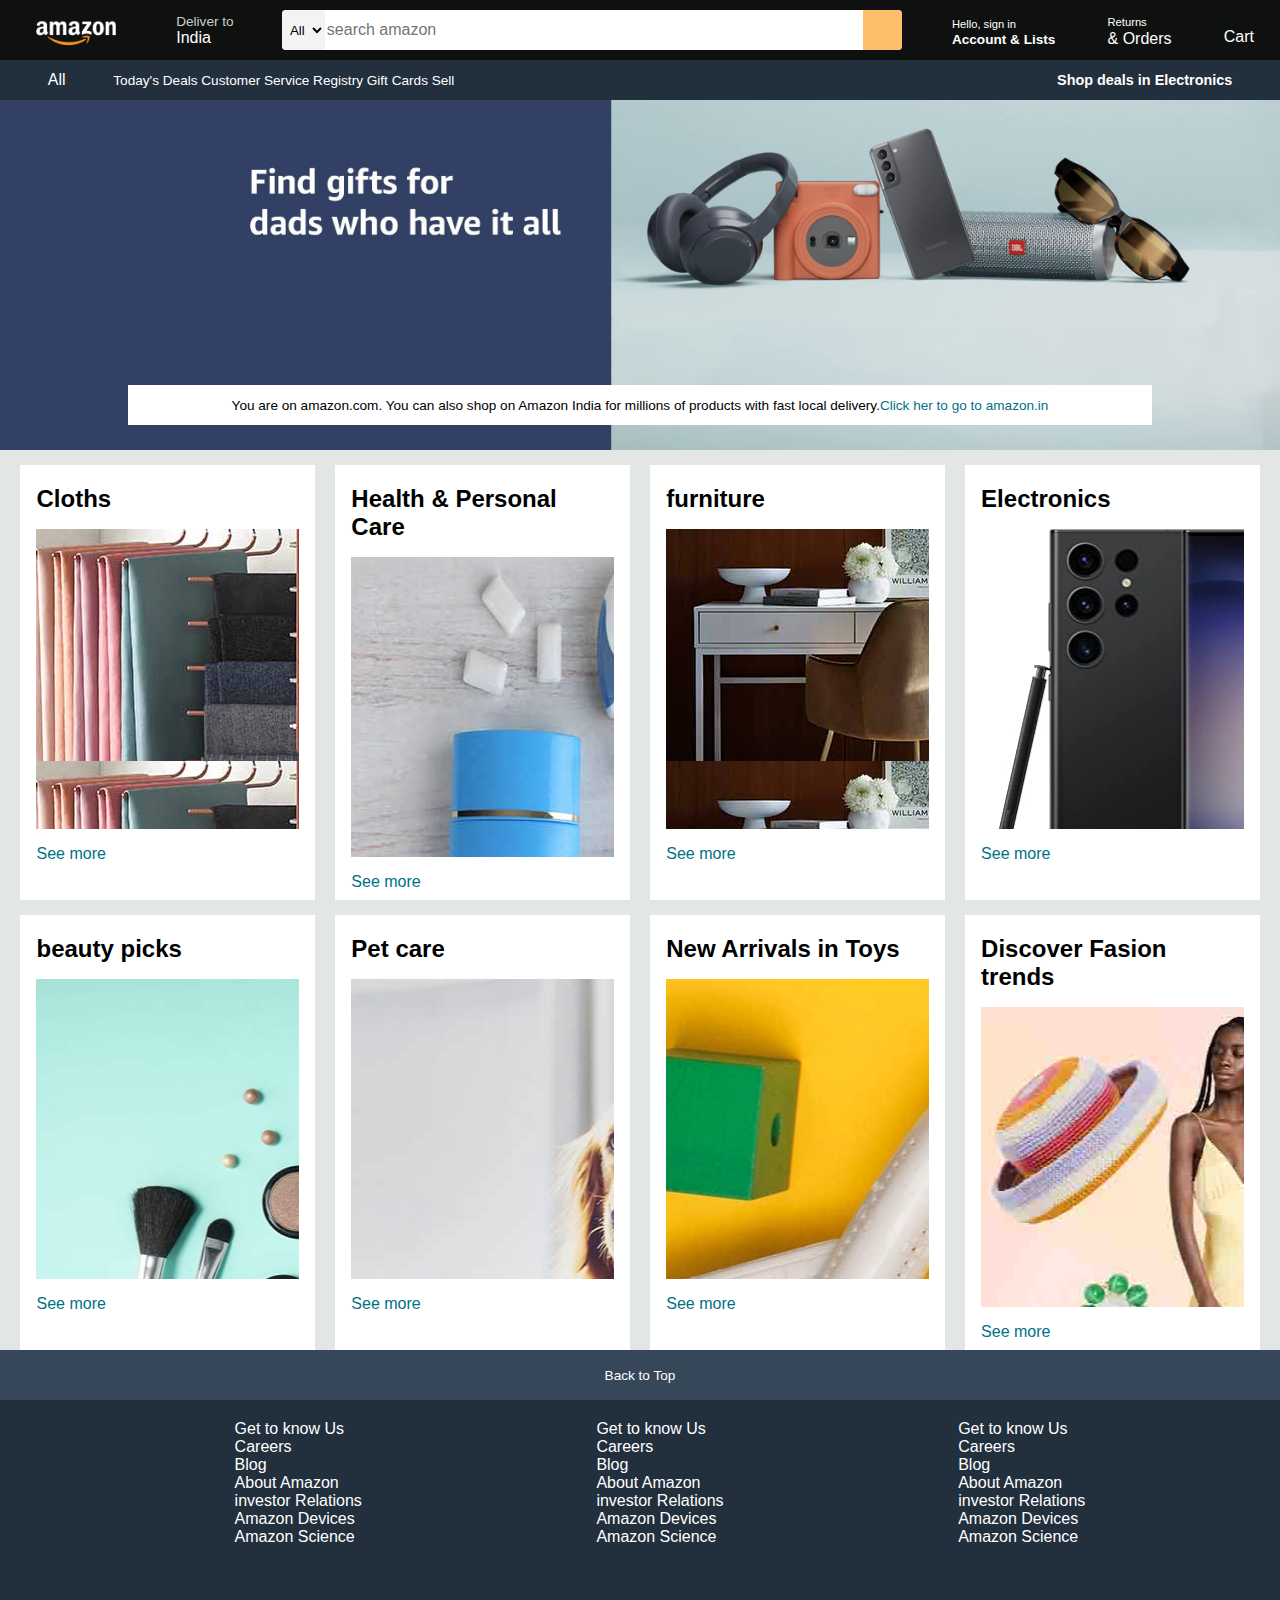
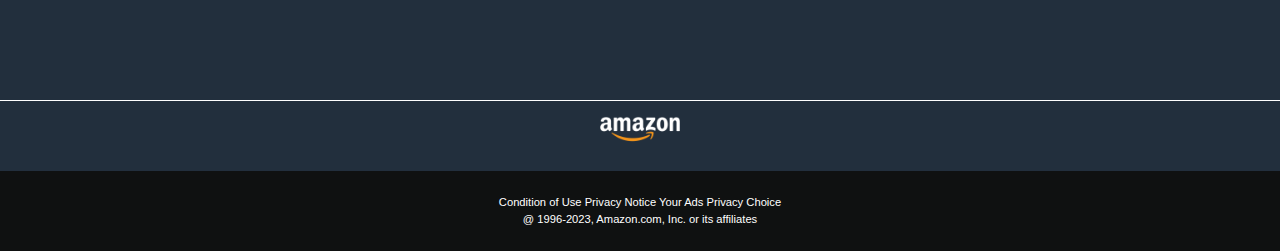
<file: index.html>
<!DOCTYPE html>
<html>
    <head>
        <meta charset="UTF-8">
        <meta http-equiv="X-UA-Compatible" content="IE-edge">
        <meta name="viewport" content="width=device-width, initial-scale=1.0">
        <title> Amazon</title>
        <link rel="stylesheet"  href="https://cdnjs.cloudflare.com/ajax/libs/font-awesome/6.4.2/css/all.min.css" integrity="sha512-z3gLpd7yknf1YoNbCzqRKc4qyor8gaKU1qmn+CShxbuBusANI9QpRohGBreCFkKxLhei6S9CQXFEbbKuqLg0DA==" crossorigin="anonymous" referrerpolicy="no-referrer">
        <link rel="stylesheet"  href="index.css">
    </head>
    <body>
        <header>
            <div class="navbar">
                <div class="nav-logo border">
                    <div class="logo">
                    
                    </div>
                </div>
                <div class="nav-address">
                    <p class="add-first">Deliver to</p>
                    <div class="add-icon">
                        <i  class="fa-solid fa-location-dot"></i>
                        <p class="add-sec">India</p>
                    </div>
                </div>
                <div class="nav-search">
                    <select class="search-select">
                        <option >All</option>
                    </select>
                    <input placeholder="search amazon"   class="search-input">
                    <div class="search-icon">
                        <i class="fa-solid fa-magnifying-glass"></i>
                    </div>
                </div>

    <div class="nav-signin  border">
        <p><span>Hello, sign in</span></p>
        <p class="nav-sec">Account & Lists</p>
    </div>

    <div class="nav-return border">
        <p><span>Returns</span></p>
        <p class="nav-second">& Orders</p>
    </div>

    <div class="nav-cart border">
        <i class="fa-solid fa-cart-shopping"></i>
        Cart
    </div>

                
            </div>    
                <div class="panel">
                    <div class="panel-all">
                        <i class="fa-solid fa-bars"></i>
                        All
                    </div>
                    <div class="panel-ops">
                        <p>Today's Deals</p>
                        <p>Customer Service</p>
                        <p>Registry</p>
                        <p>Gift Cards</p>
                        <p>Sell</p>
                    </div>
                    <div class="panel-deals">
                        Shop deals in Electronics
                    </div>
                </div>
            
        </header>
        <div class="hero-section">
            <div class="hero-msg">
                <p>You are on amazon.com.  You can also shop on Amazon India for millions of products with fast local delivery.<a>Click her to go to amazon.in</a></p>
            </div>
        </div>

        <div class="shop-section">
            <div class="box">
                <div class="box-content">
                    <h2>Cloths</h2>
                    <div class="box-img" style="background-image: url(images/box1_image.jpg);"></div>
                    <p>See more</p>
                </div>
            </div>

            <div class="box">
                <div class="box-content">
                    <h2>Health & Personal Care</h2>
                    <div class="box-img" style="background-image: url(images/box2_image.jpg);"></div>
                    <p>See more</p>
                </div>
            </div>
            
            <div class="box">
                <div class="box-content">
                    <h2>furniture</h2>
                    <div class="box-img" style="background-image: url(images/box3_image.jpg);"></div>
                    <p>See more</p>
                </div>
            </div>

            <div class="box">
                <div class="box-content">
                    <h2>Electronics</h2>
                    <div class="box-img" style="background-image: url(images/box4_image.jpg);"></div>
                    <p>See more</p>
                </div>
            </div>


            <div class="box">
                <div class="box-content">
                    <h2>beauty picks</h2>
                    <div class="box-img" style="background-image: url(images/box5_image.jpg);"></div>
                    <p>See more</p>
                </div>
            </div>

            <div class="box">
                <div class="box-content">
                    <h2>Pet care</h2>
                    <div class="box-img" style="background-image: url(images/box6_image.jpg);"></div>
                    <p>See more</p>
                </div>
            </div>

            <div class="box">
                <div class="box-content">
                    <h2>New Arrivals in Toys</h2>
                    <div class="box-img" style="background-image: url(images/box7_image.jpg);"></div>
                    <p>See more</p>
                </div>
            </div>


            <div class="box">
                <div class="box-content">
                    <h2>Discover Fasion trends</h2>
                    <div class="box-img" style="background-image: url(images/box8_image.jpg);"></div>
                    <p>See more</p>
                </div>
            </div>
        </div>

        <footer>
            <div class="foot-panel1">
                Back to Top
            </div>

            <div class="foot-panel2">
                <ul>
                    <p>Get to know Us</p>
                    <p>Careers</p>
                    <p>Blog</p>
                    <p>About Amazon</p>
                    <p>investor Relations</p>
                    <p>Amazon Devices</p>
                    <p>Amazon Science</p>
                </ul>

                <ul>
                    <p>Get to know Us</p>
                    <p>Careers</p>
                    <p>Blog</p>
                    <p>About Amazon</p>
                    <p>investor Relations</p>
                    <p>Amazon Devices</p>
                    <p>Amazon Science</p>
                </ul>

                <ul>
                    <p>Get to know Us</p>
                    <p>Careers</p>
                    <p>Blog</p>
                    <p>About Amazon</p>
                    <p>investor Relations</p>
                    <p>Amazon Devices</p>
                    <p>Amazon Science</p>
                </ul>
            </div> 

            <div class="foot-panel3">
                <div class="logo"></div>
            </div>

            <div class="foot-panel4">
                <div class="pages">
                    <a>Condition of Use</a>
                    <a>Privacy Notice</a>
                    <a>Your Ads Privacy Choice</a>
                </div>
                <div class="copyright">
                    @ 1996-2023, Amazon.com, Inc. or its affiliates
                </div>
            </div>
        </footer>
    </body>
</html>
</file>
<file: index.css>
*{
    margin: 0;
    font-family: Arial, Helvetica, sans-serif;
    border: borde
}
.navbar{
        height: 60px;
        background-color: #0f1111;
        color: white;
        display: flex;
        align-items: center;
        justify-content: space-around;
}
.logo{
    background-image: url("./images/amazon_logo.png");
    background-size: cover;
    height: 50px;
}        
.nav-logo{
    height: 50px;
    width: 100px;
}
.border{
    border: 2px solid transparent;
}

.border:hover{
    border: 1.5px soli white;
}




.add-first{
    color:#cccccc;
    font-size: 0.85rem;
}

.add-sec{
    font-size: 1rem;
}

.add-icon{
    display: flex;
    align-items: center;
}


.nav-search{
    display: flex;
    justify-content: space-evenly;
    background-color: pink;
    width: 620px;
    height: 40px;
    border-radius: 4px;
}

.search-select{
    background-color: #f3f3f3;
    width: 50px;
    text-align: center;
    border-top-left-radius: 4px;
    border-bottom-left-radius: 4px;
    border: none;
    
}

.search-input{
    width: 100%;
    font-size: 1rem;
    border: none;
}
.search-icon{
    width: 45px;
    
    display: flex;
    justify-content: center;
    align-items: center;
    font-size: 1.2rem;
    background-color: #febd68;
    border-top-right-radius: 4px;
    border-bottom-right-radius: 4px;
    color: #0f1111;
}

.nav-search:hover{
    border: 2px solid orange;
}

span{
    font-size: 0.7rem;
}

.nav-sec{
    font-size: 0.85rem;
    font-weight: 700;
}

.nav-cart i{
    font-size: 35px;
}

.nav-cart border{
    font-size: 0.85rem;
    font-weight: 700;
  
}
.cart{
    display: flex;
    float: right;
}



/*-----------------------------------panel-------------------------------------------------------*/


.panel{
    height: 40px;
    background-color: #222f3d;
    display: flex;
    color: white;
    align-items: center;
    justify-content: space-evenly;
}

.panel-ops p{
    display: inline;
}
.panel-ops{
    width: 70%;
    font-size: 0.85rem;
}

.panel-deals{
    font-size: 0.9rem;
    font-weight: 700;
}

/*----------------------------hero section-------------------------*/


.hero-section{
    background-image: url(images/hero_image.jpg);
    background-size: cover;
    height: 350px;
    display: flex;
    justify-content: center;
    align-items:flex-end ;
}

.hero-msg{
    background-color: white;
    color: black;
    height: 40px;
    display: flex;
    align-items: center;
    justify-content: center;
    font-size: 0.85rem;
    width: 80%;
    margin-bottom: 25px;
}

.hero-msg a{
    color: #007185;
}

/*-----------------------------------------shop section--------------------------------*/
.shop-section{
    display: flex;
    flex-wrap: wrap;
    justify-content: space-evenly;
    background-color: #e2e7e6;
}
.box{
    
    height: 400px;
    width: 23%;
    background-color: white;
    padding: 20px 0px 15px;
    margin-top: 15px;
}

.box-img{
    height: 300px;
    background-image: cover;
    margin-top: 1rem;
    margin-bottom: 1rem;

}

.box-content{
    margin-left: 1rem;
    margin-right: 1rem;
}

.box-content p{
    color: #007185;
}


/*-------------------------------------------------footer------------------------------------------*/
.footer{
    margin-top: 15px;
}
.foot-panel1 {
    background-color: #37475a;
    color: white;
    height: 50px;
    display: flex;
    justify-content: center;
    align-items: center;
    font-size: 0.85rem;
}

.foot-panel2{
    background-color: #222f3d;
    color: white;
    height: 300px;
    display: flex;
    justify-content: space-evenly;
}
ul{
    margin-top: 20px;
}
ul a{
    display: block;
    font-size: 0.85rem;
    margin-top: 10px;
    color: #dddddd;
}

.foot-panel3{
    background-color: #222f3d;
    color: white;
    border-top: 0.5px solid white;
    height: 70px;
    display: flex;
    justify-content: center ;
}

.logo{
    background-image: url("/images/amazon_logo.png");
    background-size: cover;
    height: 50px;
    width: 100px;
}
.foot-panel4{
    background-color: #0f1111;
    color: white;
    height: 80px;
    font-size: 0.7rem;
    text-align: center;
}
.pages{

    padding-top: 25px;
}

.copyright{
    padding: 5px;
}
</file>
